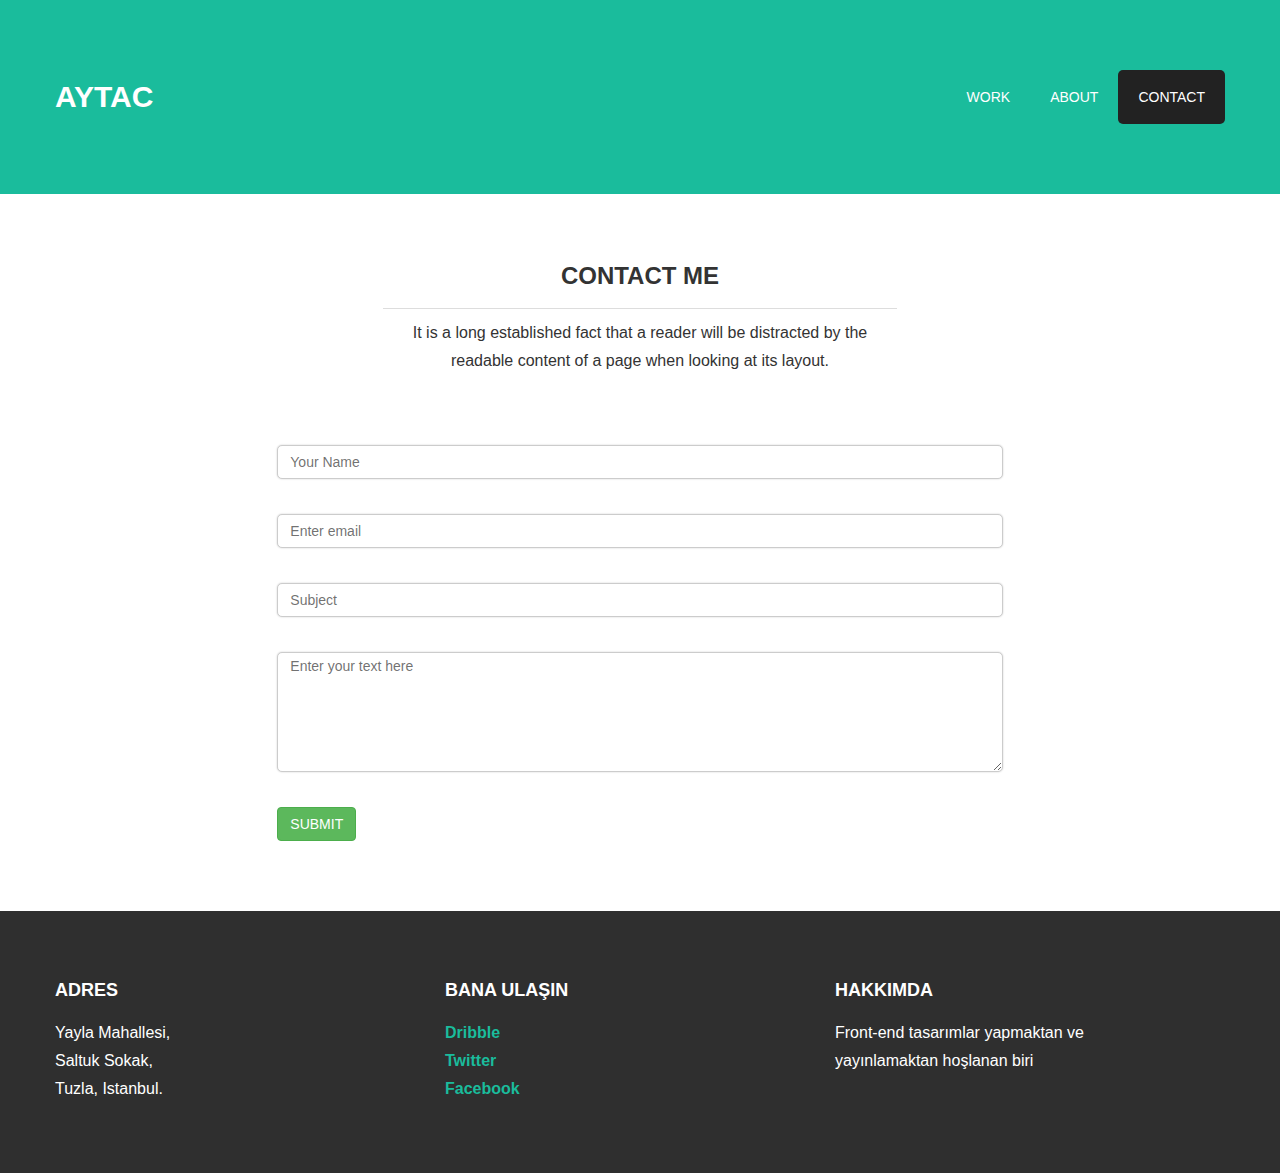
<file: contact.html>
<!DOCTYPE html>
<html lang="en">
<head>
    <meta charset="UTF-8">
    <meta http-equiv="X-UA-Compatible" content="IE=edge">
    <meta name="viewport" content="width=device-width, initial-scale=1.0">
    <title>Contact</title>
    <link rel="stylesheet" href="style/stylePortfolio.css">
</head>
<body>
    
    <div class="main-wrapper">
        <!-- HEADER -->

        <header class="header">
            <div class="container">
                <div class="logo">
                    <a href="#">
                        <h1>AYTAC</h1>
                    </a>
                </div>
                <nav class="menu">
                    <a href="index.html">WORK</a>
                    <a href="about.html">ABOUT</a>
                    <a href="contact.html" class="active">CONTACT</a>
                </nav>
            </div>
        </header>

        <!-- CONTACT -->
        
        <section class="message-title">
            <div class="container">
                <div class="content">
                    <h2>CONTACT ME</h2>
                    <p class="contact-text">
                        It is a long established fact that a reader will be distracted by the readable content of a page when looking at its layout.
                    </p>
                </div>
            </div>
        </section>


        <!-- CONTACT FORM -->

        <section class="contact-form">
            <div class="container">
                <div class="form">
                    <form action="#">
                        <input type="text" placeholder="Your Name" required>
                        <input type="email" placeholder="Enter email" required>
                        <input type="text" placeholder="Subject" required>
                        <textarea placeholder="Enter your text here" required></textarea>
                        <button type="submit" class="submit-btn">SUBMIT</button>
                    </form>
                </div>
            </div>
        </section>

        <!-- FOOTER -->
        <footer class="footer">
            <div class="container">
                <div class="bunker">
                    <h5>ADRES</h5>
                    <p>
                        Yayla Mahallesi, 
                        Saltuk Sokak, 
                        Tuzla, Istanbul.
                    </p>
                </div>
                <div class="links">
                    <h5>BANA ULAŞIN</h5>
                    <p>
                        <a href="#">Dribble</a>
                        <a href="#">Twitter</a>
                        <a href="#">Facebook</a>
                    </p>
                </div>
                <div class="stanley">
                    <h5>HAKKIMDA</h5>
                    <p>
                        Front-end tasarımlar yapmaktan ve yayınlamaktan hoşlanan biri
                    </p>
                </div>
            </div>
        </footer>
    </div>

</body>
</html>
</file>
<file: style/stylePortfolio.css>
@import url("https://cdnjs.cloudflare.com/ajax/libs/font-awesome/6.0.0-beta3/css/all.min.css");
html, body, div, span, applet, object, iframe,
h1, h2, h3, h4, h5, h6, p, blockquote, pre,
a, abbr, acronym, address, big, cite, code,
del, dfn, img, ins, kbd, q, s, samp,
small, strike, sub, sup, tt, var,
dl, dt, dd, ol, ul, li,
fieldset, form, label, legend, input, select, textarea, button,
table, caption, tbody, tfoot, thead, tr, th, td,
article, aside, canvas, details, embed,
figure, figcaption, footer, header, hgroup,
menu, nav, output, ruby, section, summary,
time, mark, audio, video {
  margin: 0;
  padding: 0;
  border: 0;
  font-size: 100%;
  font: inherit;
  vertical-align: baseline;
  -webkit-box-sizing: border-box;
          box-sizing: border-box;
}

article, aside, details, figcaption, figure,
footer, header, hgroup, menu, nav, section {
  display: block;
}

body {
  line-height: 1;
  font-family: 'Montserrat',sans-serif;
}

ol, ul {
  list-style: none;
}

blockquote, q {
  quotes: none;
}

blockquote:before, blockquote:after,
q:before, q:after {
  content: '';
  content: none;
}

table {
  border-collapse: collapse;
  border-spacing: 0;
}

a {
  text-decoration: none;
}

img {
  border: 0;
}

:focus {
  outline: 0;
}

.clear {
  clear: both;
}

html, body {
  height: 100%;
}

.container {
  width: 1170px;
  margin-left: auto;
  margin-right: auto;
}

.main-wrapper {
  height: 100%;
  display: -webkit-box;
  display: -ms-flexbox;
  display: flex;
  -webkit-box-orient: vertical;
  -webkit-box-direction: normal;
      -ms-flex-direction: column;
          flex-direction: column;
}

.main-wrapper .header {
  background-color: #1abc9c;
  padding: 70px 0;
}

.main-wrapper .header .container {
  display: -webkit-box;
  display: -ms-flexbox;
  display: flex;
  -webkit-box-pack: justify;
      -ms-flex-pack: justify;
          justify-content: space-between;
  -webkit-box-align: center;
      -ms-flex-align: center;
          align-items: center;
}

.main-wrapper .header .container .logo a {
  display: block;
}

.main-wrapper .header .container .logo a h1 {
  color: #fff;
  font-size: 30px;
  font-weight: 700;
}

.main-wrapper .header .container .menu {
  display: -webkit-box;
  display: -ms-flexbox;
  display: flex;
}

.main-wrapper .header .container .menu a {
  display: inline-block;
  padding: 20px;
  color: #fff;
  font-size: 14px;
  -webkit-transition: 0.25s all;
  transition: 0.25s all;
}

.main-wrapper .header .container .menu a:hover {
  color: rgba(0, 0, 0, 0.7);
}

.main-wrapper .header .container .menu a.active {
  background-color: #222222;
  border-radius: 5px;
  color: #fff;
}

.main-wrapper .message-title {
  padding-top: 70px;
}

.main-wrapper .message-title .container {
  display: -webkit-box;
  display: -ms-flexbox;
  display: flex;
  -webkit-box-pack: center;
      -ms-flex-pack: center;
          justify-content: center;
}

.main-wrapper .message-title .container .content {
  display: -webkit-box;
  display: -ms-flexbox;
  display: flex;
  -webkit-box-orient: vertical;
  -webkit-box-direction: normal;
      -ms-flex-direction: column;
          flex-direction: column;
  -webkit-box-align: center;
      -ms-flex-align: center;
          align-items: center;
  -webkit-box-pack: center;
      -ms-flex-pack: center;
          justify-content: center;
  text-align: center;
}

.main-wrapper .message-title .container .content h2 {
  font-weight: 700;
  color: #333;
  font-size: 24px;
  padding-bottom: 20px;
}

.main-wrapper .message-title .container .content p {
  border-top: 1px solid #ddd;
  max-width: 75%;
  color: #333;
  line-height: 28px;
  padding: 10px 10px 0;
}

.main-wrapper .message-title .container .content p.contact-text {
  max-width: 60%;
}

.main-wrapper .works {
  padding: 70px 0;
}

.main-wrapper .works .container {
  display: -webkit-box;
  display: -ms-flexbox;
  display: flex;
  -webkit-box-align: center;
      -ms-flex-align: center;
          align-items: center;
  -ms-flex-wrap: wrap;
      flex-wrap: wrap;
  gap: 70px 30px;
}

.main-wrapper .works .container .work {
  display: -webkit-box;
  display: -ms-flexbox;
  display: flex;
  -webkit-box-orient: vertical;
  -webkit-box-direction: normal;
      -ms-flex-direction: column;
          flex-direction: column;
  -webkit-box-align: center;
      -ms-flex-align: center;
          align-items: center;
  -webkit-box-pack: center;
      -ms-flex-pack: center;
          justify-content: center;
  max-width: calc((100% / 3) - 30px);
}

.main-wrapper .works .container .work .description {
  margin-top: 5px;
  color: rgba(51, 51, 51, 0.8);
  font-weight: 700;
}

.main-wrapper .works .container .work .work-photo {
  max-width: 100%;
  -webkit-box-shadow: 0 0 3px 0 #333;
          box-shadow: 0 0 3px 0 #333;
  -webkit-transition: 250ms all;
  transition: 250ms all;
}

.main-wrapper .works .container .work .work-photo:hover {
  -webkit-transform: scale(1.01);
          transform: scale(1.01);
}

.main-wrapper .footer {
  padding: 70px 0;
  background-color: #2f2f2f;
  margin-top: auto;
}

.main-wrapper .footer .container {
  display: -webkit-box;
  display: -ms-flexbox;
  display: flex;
  -webkit-box-pack: justify;
      -ms-flex-pack: justify;
          justify-content: space-between;
  -webkit-box-align: start;
      -ms-flex-align: start;
          align-items: flex-start;
}

.main-wrapper .footer .container .bunker, .main-wrapper .footer .container .links, .main-wrapper .footer .container .stanley {
  width: calc(100% / 3);
}

.main-wrapper .footer .container h5 {
  font-size: 18px;
  padding-bottom: 20px;
  font-weight: 700;
  color: #fff;
}

.main-wrapper .footer .container p {
  line-height: 28px;
  color: #fff;
}

.main-wrapper .footer .container .bunker {
  padding-right: 250px;
}

.main-wrapper .footer .container .links p {
  display: -webkit-box;
  display: -ms-flexbox;
  display: flex;
  -webkit-box-orient: vertical;
  -webkit-box-direction: normal;
      -ms-flex-direction: column;
          flex-direction: column;
}

.main-wrapper .footer .container .links p a {
  color: #1abc9c;
  font-weight: 700;
}

.main-wrapper .footer .container .links p a:hover {
  color: rgba(136, 136, 136, 0.5);
}

.main-wrapper .footer .container .stanley {
  padding-right: 70px;
}

.main-wrapper .about {
  padding: 70px 0;
  background-color: #f2f2f2;
}

.main-wrapper .about .container {
  padding: 0 140px;
}

.main-wrapper .about .container .info {
  display: -webkit-box;
  display: -ms-flexbox;
  display: flex;
  -webkit-box-orient: vertical;
  -webkit-box-direction: normal;
      -ms-flex-direction: column;
          flex-direction: column;
  -webkit-box-align: center;
      -ms-flex-align: center;
          align-items: center;
  -webkit-box-pack: center;
      -ms-flex-pack: center;
          justify-content: center;
  padding: 0 100px;
}

.main-wrapper .about .container .info .photo {
  width: 155px;
  height: 155px;
  border-radius: 50%;
}

.main-wrapper .about .container .info h2 {
  font-size: 35px;
  margin: 30px 0;
  color: #333;
  font-weight: 700;
}

.main-wrapper .about .container .info p {
  color: #333;
  font-weight: 500;
  line-height: 28px;
  text-align: center;
  margin-bottom: 25px;
}

.main-wrapper .contact-form {
  padding: 70px 0;
}

.main-wrapper .contact-form .container {
  display: -webkit-box;
  display: -ms-flexbox;
  display: flex;
  -webkit-box-pack: center;
      -ms-flex-pack: center;
          justify-content: center;
}

.main-wrapper .contact-form .container .form {
  width: 62%;
}

.main-wrapper .contact-form .container .form form {
  display: -webkit-box;
  display: -ms-flexbox;
  display: flex;
  -webkit-box-orient: vertical;
  -webkit-box-direction: normal;
      -ms-flex-direction: column;
          flex-direction: column;
  -webkit-box-align: center;
      -ms-flex-align: center;
          align-items: center;
  row-gap: 35px;
}

.main-wrapper .contact-form .container .form form input, .main-wrapper .contact-form .container .form form textarea {
  border: 1px solid #ccc;
  width: 100%;
  height: 34px;
  padding: 6px 12px;
  font-size: 14px;
  border-radius: 5px;
  color: #555;
  -webkit-box-shadow: 0 0 2px 0 rgba(0, 0, 0, 0.2);
          box-shadow: 0 0 2px 0 rgba(0, 0, 0, 0.2);
  -webkit-transition: 200ms -webkit-box-shadow;
  transition: 200ms -webkit-box-shadow;
  transition: 200ms box-shadow;
  transition: 200ms box-shadow, 200ms -webkit-box-shadow;
}

.main-wrapper .contact-form .container .form form input::-webkit-input-placeholder, .main-wrapper .contact-form .container .form form textarea::-webkit-input-placeholder {
  color: rgba(51, 51, 51, 0.7);
}

.main-wrapper .contact-form .container .form form input:-ms-input-placeholder, .main-wrapper .contact-form .container .form form textarea:-ms-input-placeholder {
  color: rgba(51, 51, 51, 0.7);
}

.main-wrapper .contact-form .container .form form input::-ms-input-placeholder, .main-wrapper .contact-form .container .form form textarea::-ms-input-placeholder {
  color: rgba(51, 51, 51, 0.7);
}

.main-wrapper .contact-form .container .form form input::placeholder, .main-wrapper .contact-form .container .form form textarea::placeholder {
  color: rgba(51, 51, 51, 0.7);
}

.main-wrapper .contact-form .container .form form input:focus, .main-wrapper .contact-form .container .form form textarea:focus {
  -webkit-box-shadow: 0 0 6px 0 rgba(38, 115, 216, 0.8);
          box-shadow: 0 0 6px 0 rgba(38, 115, 216, 0.8);
}

.main-wrapper .contact-form .container .form form textarea {
  resize: vertical;
  height: 120px;
}

.main-wrapper .contact-form .container .form form .submit-btn {
  -ms-flex-item-align: start;
      align-self: flex-start;
  background-color: #5cb85c;
  border: 1px solid #4cae4c;
  color: #fff;
  height: 34px;
  padding: 6px 12px;
  border-radius: 4px;
  cursor: pointer;
  -webkit-transition: 250ms background-color;
  transition: 250ms background-color;
  font-size: 14px;
}

.main-wrapper .contact-form .container .form form .submit-btn:hover {
  background-color: #40a340;
}

.main-wrapper .skills {
  padding: 70px 0;
}

.main-wrapper .skills .container .icons {
  padding-bottom: 70px;
  display: -webkit-box;
  display: -ms-flexbox;
  display: flex;
  -webkit-column-gap: 30px;
          column-gap: 30px;
}

.main-wrapper .skills .container .icons .box {
  display: -webkit-box;
  display: -ms-flexbox;
  display: flex;
  -webkit-box-align: center;
      -ms-flex-align: center;
          align-items: center;
  -webkit-box-pack: center;
      -ms-flex-pack: center;
          justify-content: center;
  -webkit-box-orient: vertical;
  -webkit-box-direction: normal;
      -ms-flex-direction: column;
          flex-direction: column;
  text-align: center;
  width: 25%;
}

.main-wrapper .skills .container .icons .box i {
  font-size: 40px;
  color: #1abc9c;
}

.main-wrapper .skills .container .icons .box p {
  margin-top: 5px;
  max-width: 85%;
  line-height: 28px;
  color: #333;
}

.main-wrapper .skills .container .about-me {
  display: -webkit-box;
  display: -ms-flexbox;
  display: flex;
  -webkit-column-gap: 30px;
          column-gap: 30px;
}

.main-wrapper .skills .container .about-me .paragraph {
  width: 50%;
}

.main-wrapper .skills .container .about-me .paragraph h4 {
  font-size: 18px;
  color: #333;
  font-weight: 700;
  margin-bottom: 10px;
}

.main-wrapper .skills .container .about-me .paragraph p {
  color: #333;
  line-height: 28px;
}

.main-wrapper .skills .container .about-me .skills-bars {
  width: 50%;
}

.main-wrapper .skills .container .about-me .skills-bars h4 {
  font-size: 18px;
  color: #333;
  font-weight: 700;
  margin-bottom: 10px;
}

.main-wrapper .skills .container .about-me .skills-bars .bar {
  width: 100%;
  background-color: #f5f5f5;
  height: 20px;
  margin-bottom: 20px;
  border-radius: 5px;
  position: relative;
  overflow: hidden;
}

.main-wrapper .skills .container .about-me .skills-bars .bar::before {
  content: '';
  width: 60%;
  height: 20px;
  background-color: #1abc9c;
  position: absolute;
  left: 0;
  top: 0;
}

.main-wrapper .skills .container .about-me .skills-bars p {
  color: #333;
  font-size: 14px;
  margin-bottom: 5px;
}
/*# sourceMappingURL=stylePortfolio.css.map */
</file>
